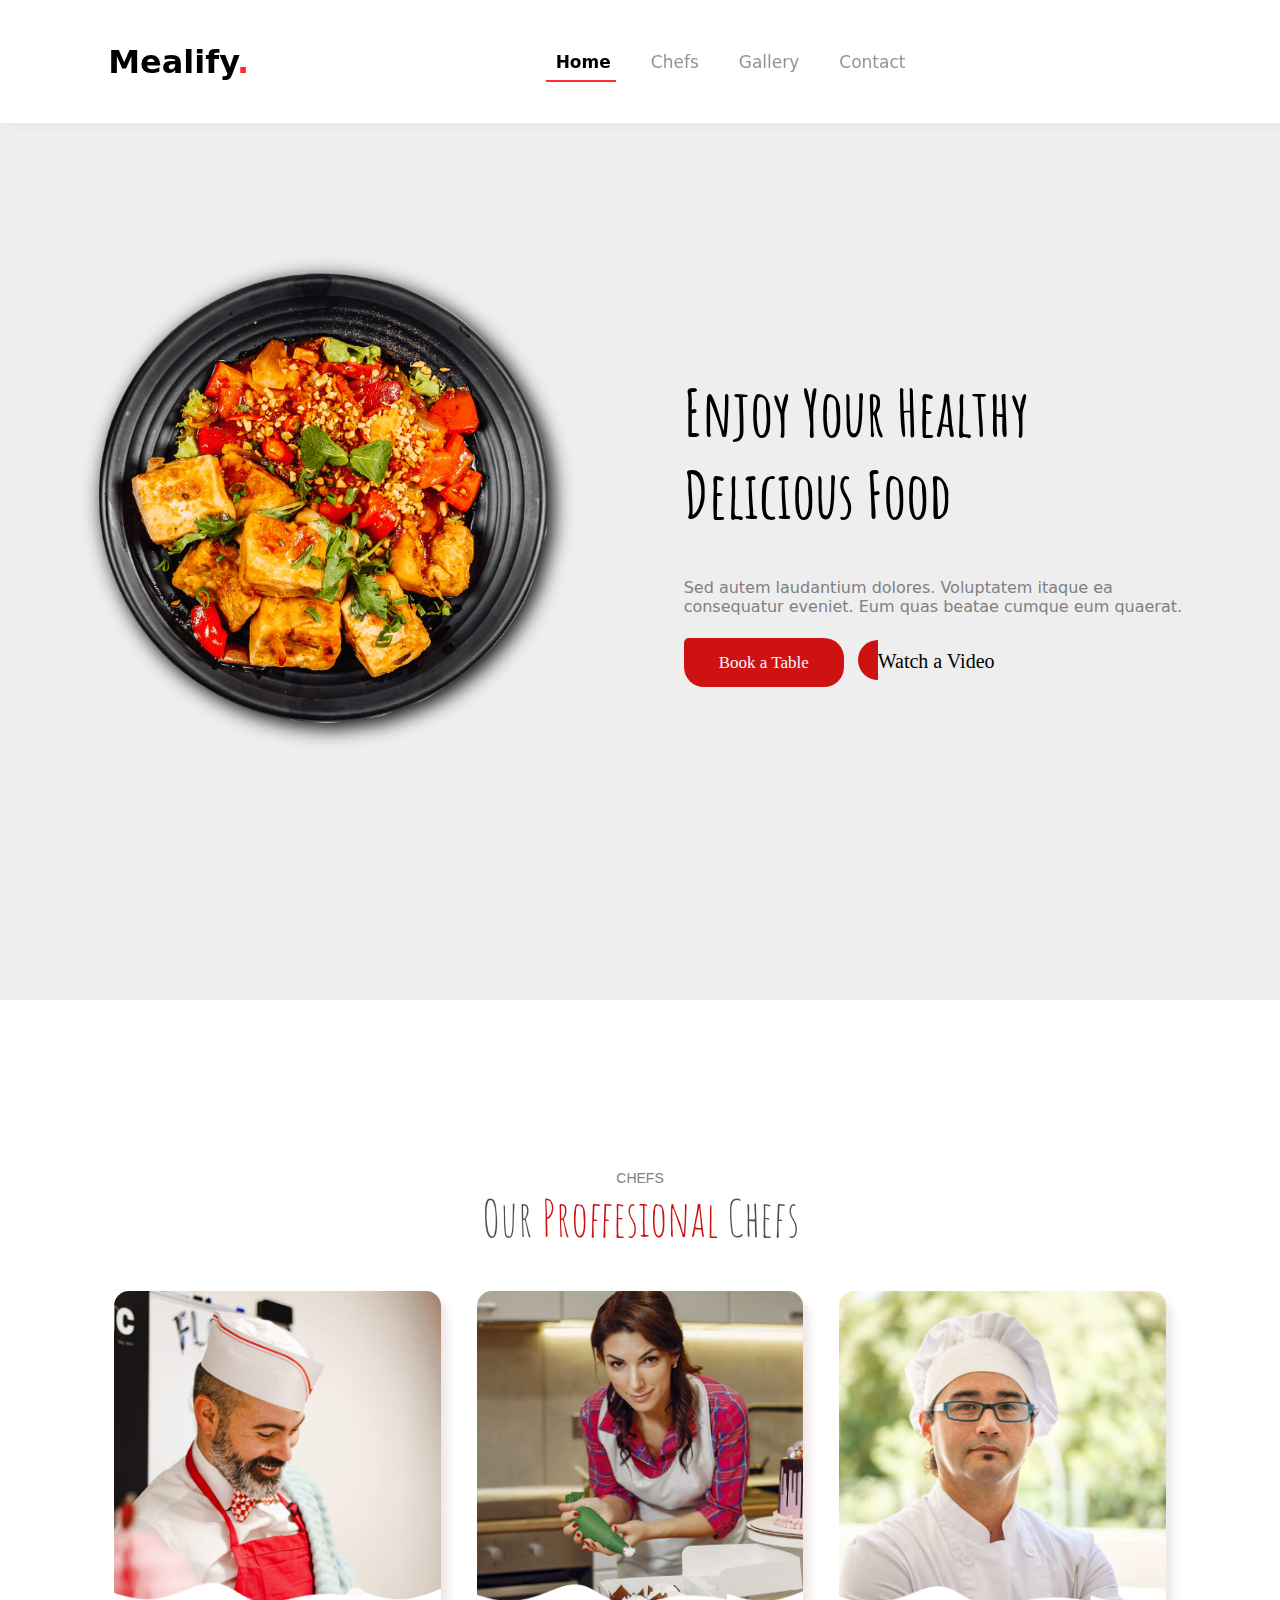
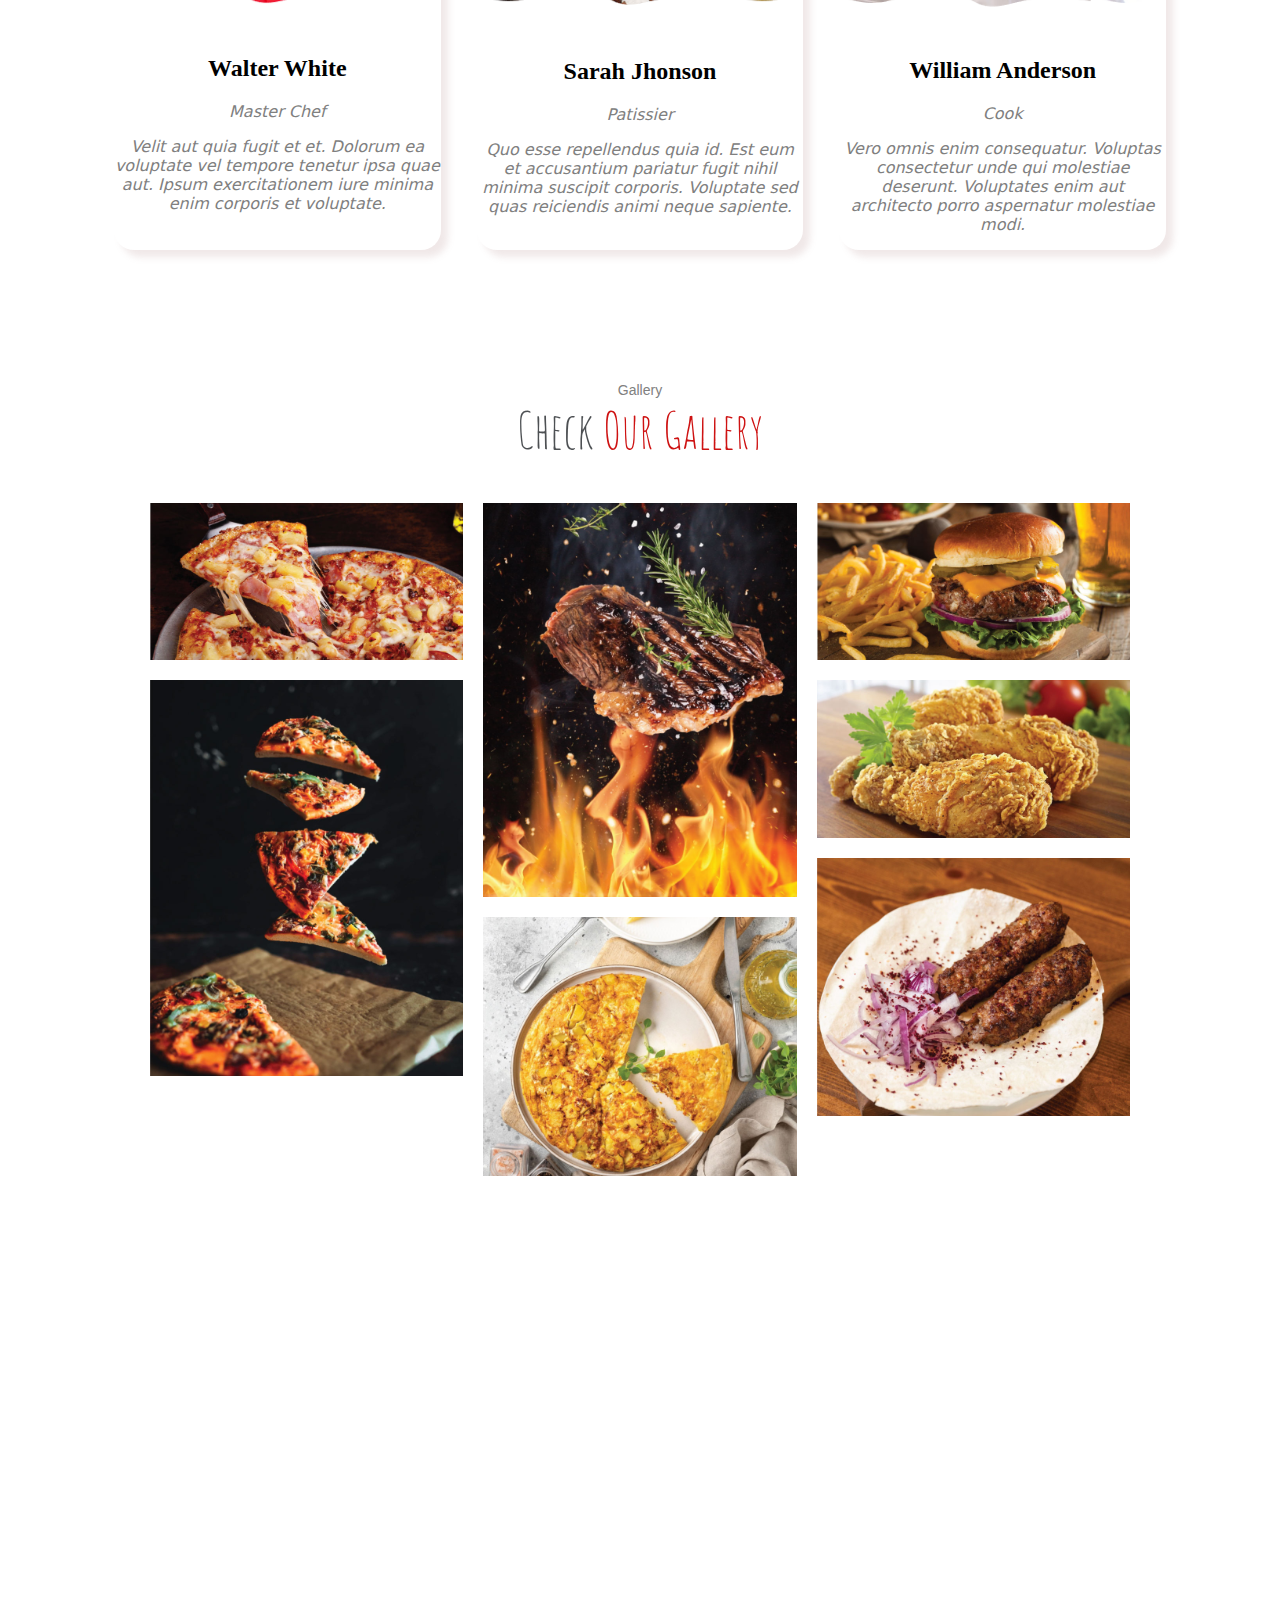
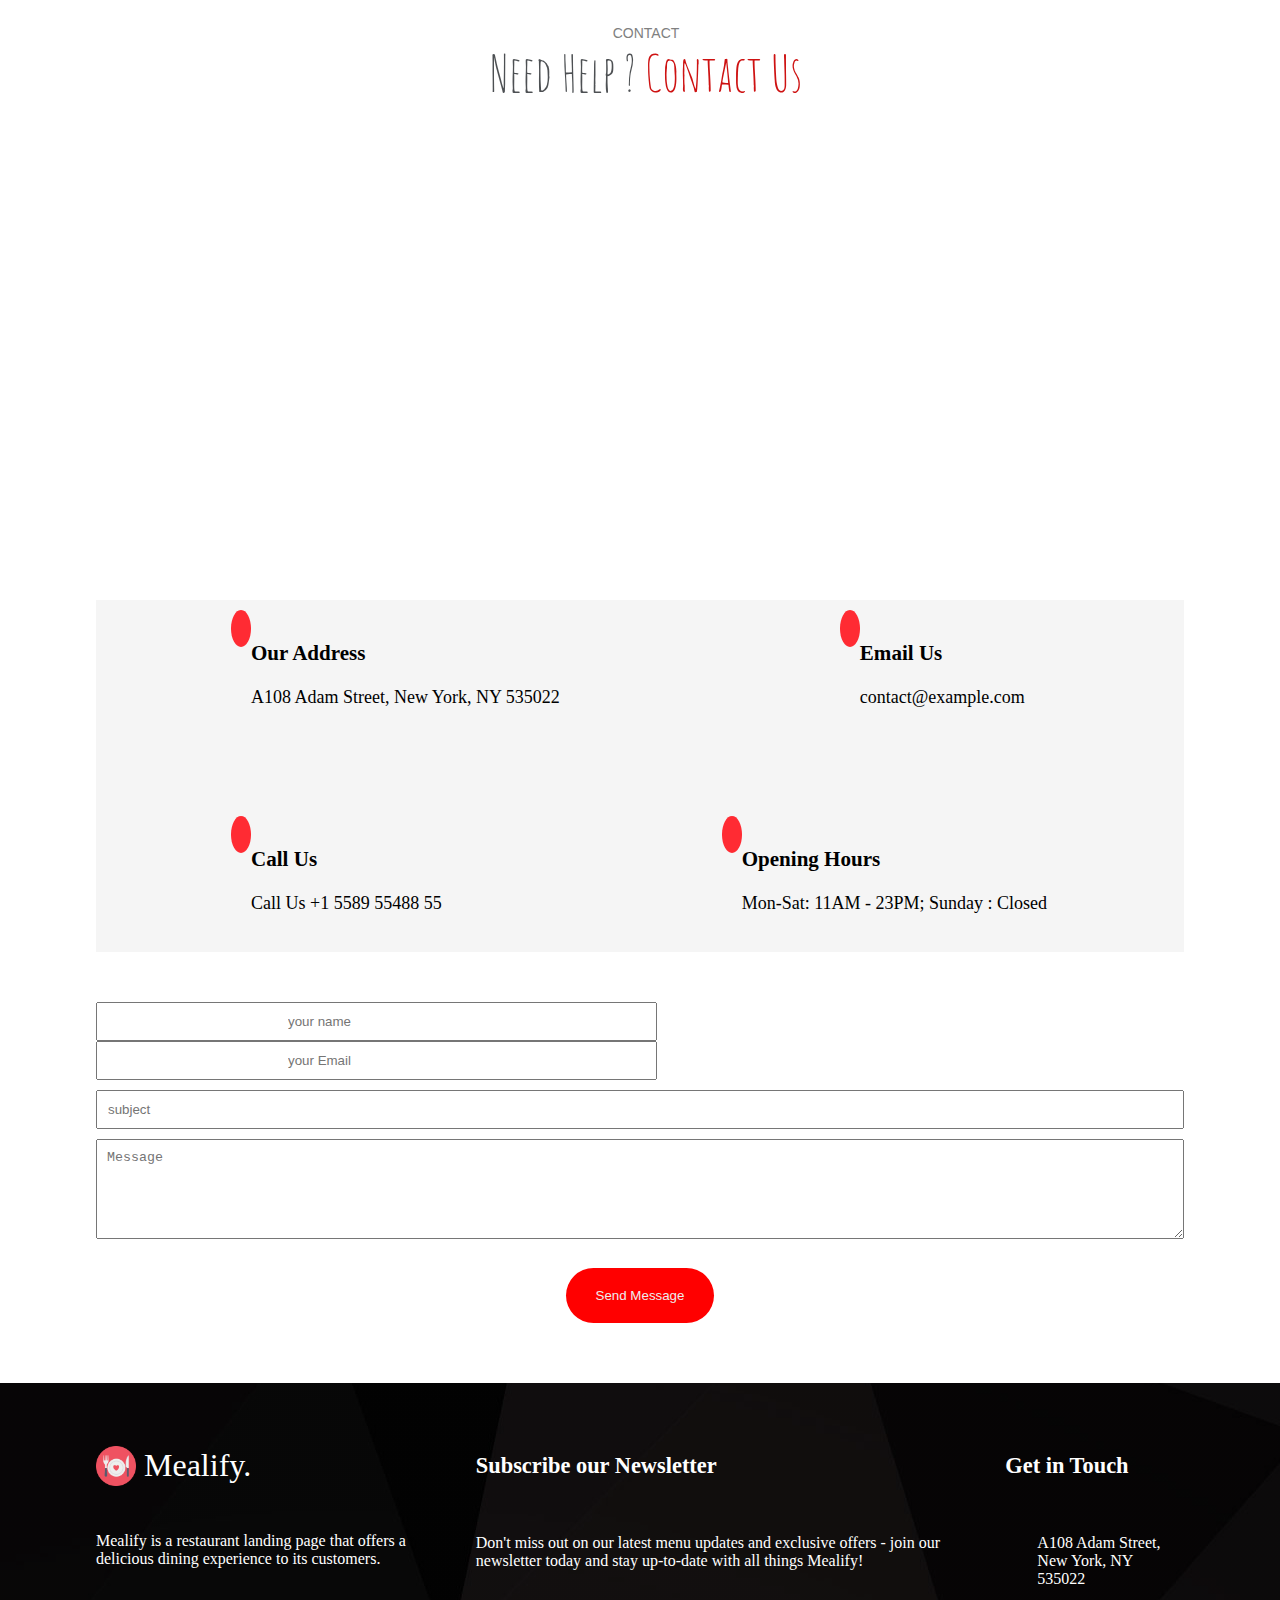
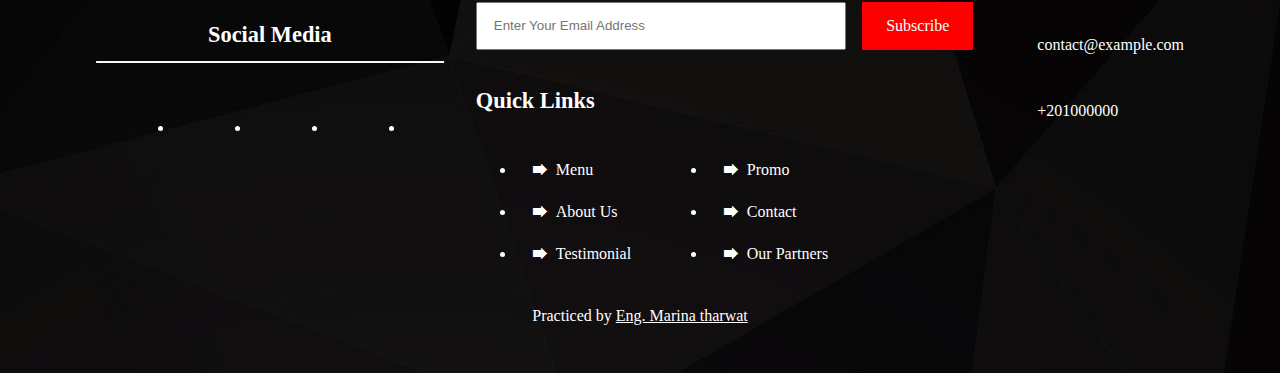
<file: index.html>
<!DOCTYPE html>
<html lang="en">
  <head>
    <meta charset="UTF-8" />
    <meta
      name="viewport"
      content="width=
    , initial-scale=1.0"
    />

    <title>Mealify</title>
    <link
      rel="stylesheet"
      href="https://cdnjs.cloudflare.com/ajax/libs/font-awesome/6.6.0/css/all.min.css"
      integrity="sha512-Kc323vGBEqzTmouAECnVceyQqyqdsSiqLQISBL29aUW4U/M7pSPA/gEUZQqv1cwx4OnYxTxve5UMg5GT6L4JJg=="
      crossorigin="anonymous"
      referrerpolicy="no-referrer"
    />
    <style>
      @import url("https://fonts.googleapis.com/css2?family=Amatic+SC:wght@400;700&display=swap");
    </style>
    <link rel="stylesheet" href="./style2.css" />
    <link rel="stylesheet" href="./media.css" />
  </head>
  <body>
    <div class="nav">
      <div class="item1">
        <h1><a class="logo" href="#">Mealify</a></h1>
      </div>
      <div class="item2 ">
        <ul class="">
          <li><a class="h" href="#home">Home</a></li>
          <li><a href="#chef">Chefs</a></li>
          <li><a href="#gallery">Gallery</a></li>
          <li><a href="#map">Contact</a></li>
        </ul>
      </div>
      <div class="icon ">
        <i class="fa-solid fa-moon"></i>
      </div>
      <!-- <div class="icon bar">
        <i class="fa-solid fa-bars"></i>
      </div> -->
    </div>
    <!-- ,,,,,,,,,,,,,, -->
    <div id="home" class="containerr">
      <div class="con">
    
        <div class="img">
          <img src="hero-img.png" alt="#" />
        </div>
        <div class="child">
          <h1>Enjoy Your Healthy <br />Delicious Food</h1>
          <p>
            Sed autem laudantium dolores. Voluptatem itaque ea <br />
            consequatur eveniet. Eum quas beatae cumque eum quaerat.
          </p>
          <br />

          <span>
            <a href="#">Book a Table</a>
          </span>

          <a href="https://www.youtube.com/" target="_blank"
            ><span><i class="fa-solid fa-play"></i></span>Watch a Video
          </a>
        </div>
      </div>
    </div>
    <!-- ,,,,,,,,,,,,,, -->
    <div class="chef" id="chef">
      <div class="content">
        <h6>CHEFS</h6>
        <h2>Our <span>Proffesional</span> Chefs</h2>
      </div>
    </div>

    <div class="imgg">
      <div class="one">
        <div class="img">
          <img src="images/chef4.jbg.PNG" alt="#" />
        </div>
        <div class="item">
          <h2>Walter White</h2>
          <p>Master Chef</p>
          <p>
            Velit aut quia fugit et et. Dolorum ea voluptate vel tempore tenetur
            ipsa quae aut. Ipsum exercitationem iure minima enim corporis et
            voluptate.
          </p>
        </div>
      </div>
      <div class="one">
        <div class="img">
          <img src="images/chef5.jbg.PNG" alt="#" />
        </div>
        <div class="item">
          <h2>Sarah Jhonson</h2>
          <p>Patissier</p>
          <p>
            Quo esse repellendus quia id. Est eum et accusantium pariatur fugit
            nihil minima suscipit corporis. Voluptate sed quas reiciendis animi
            neque sapiente.
          </p>
        </div>
      </div>
      <div class="one">
        <div class="img">
          <img src="images/chef6.jbg.PNG" alt="#" />
        </div>
        <div class="item">
          <h2>William Anderson</h2>
          <p>Cook</p>
          <p>
            Vero omnis enim consequatur. Voluptas consectetur unde qui molestiae
            deserunt. Voluptates enim aut architecto porro aspernatur molestiae
            modi.
          </p>
        </div>
      </div>
      <!-- .................... -->

      <div id="gallery" class="c3">
        <div class="container">
          <div class="content">
            <h6>Gallery</h6>
            <h2>Check <span>Our Gallery</span></h2>
          </div>
        </div>

        <div class="grid-container">
          <div class="Burger i">
            <div class="item1">
              <h4>Burger</h4>
              <p>grass fed bison hamburger with chips & beer</p>
            </div>
          </div>
          <div class="dabos i">
            <div class="item2">
              <h4>Crispy Fried Chicken</h4>
              <p>
                Golden brown chicken legs with a crunchy coating and juicy meat
              </p>
            </div>
          </div>
          <div class="Pizza i">
            <div class="item3">
              <h4>Pizza</h4>
              <p>Hawaiian pizza with ham and pineapple</p>
            </div>
          </div>
          <div class="kebab i">
            <div class="item4">
              <h4>Lyulya kebab</h4>
              <p>
                Tender and juicy skewers of ground lamb or beef,
                <br />flavored with aromatic spices and herbs
              </p>
            </div>
          </div>
          <div class="Levitation-pizza i">
            <div class="item5 mm">
              <h4>Levitation pizza</h4>
              <p>Levitation pizza on black background.</p>
            </div>
          </div>
          <div class="Beef i">
            <div class="item6">
              <h4>Beef steaks</h4>
              <p>
                Tasty beef steaks flying above cast iron <br />
                grate with fire flames.
              </p>
            </div>
          </div>
          <div class="Frittata i">
            <div class="item7">
              <h4>Frittata</h4>
              <p>Frittata or potato pie in a ceramic plate</p>
            </div>
          </div>
        </div>
      </div>

      <!-- .................... -->

      <!-- /* ............... */ -->

      <div class="chef" id="map">
        <div class="content">
          <h6>CONTACT</h6>
          <h2>Need Help ? <span>Contact Us</span></h2>
        </div>
        <div class="map">
          <iframe
            src="https://www.google.com/maps/embed?pb=!1m18!1m12!1m3!1d3456.6384447750083!2d31.260573425647397!3d29.96107672251805!2m3!1f0!2f0!3f0!3m2!1i1024!2i768!4f13.1!3m3!1m2!1s0x14584782ead906cd%3A0x6feb36b41789dfff!2sRoute%20academy!5e0!3m2!1sar!2seg!4v1728852560595!5m2!1sar!2seg"
            width="1100"
            height="400"
            style="border: 0"
            allowfullscreen=""
            loading="lazy"
            referrerpolicy="no-referrer-when-downgrade"
          ></iframe>
        </div>
      </div>

      <!-- /* ............... */ -->

      <div class="b">
        <div class="c-4">
          <div>
            <i class="fa-regular fa-map"></i>
          </div>

          <div class="our">
            <h3>Our Address</h3>
            <p>A108 Adam Street, New York, NY 535022</p>
          </div>
        </div>
        <div class="c-4">
          <div>
            <i class="fa-solid fa-share-nodes"></i>
          </div>

          <div class="our">
            <h3>Email Us</h3>
            <p>contact@example.com</p>
          </div>
        </div>

        <div class="c-4">
          <div>
            <i class="fa-solid fa-phone"></i>
          </div>

          <div class="our">
            <h3>Call Us</h3>
            <p>Call Us +1 5589 55488 55</p>
          </div>
        </div>

        <div class="c-4">
          <div>
            <i class="fa-solid fa-share-nodes"></i>
          </div>

          <div class="our">
            <h3>Opening Hours</h3>
            <p>Mon-Sat: 11AM - 23PM; Sunday : Closed</p>
          </div>
        </div>
      </div>

      <!-- /* ............... */ -->

      <div class="c5">
        <form>
          <div class="input">
            <input type="text" placeholder="your name" required />
            <input type="email" placeholder="your Email" required />
          </div>
          <div class="input2">
            <input type="text" placeholder="subject" required />
          </div>
          <textarea name="#" id="#" placeholder="Message"></textarea>

          <div class="input3">
            <button type="submit"><a href="#">Send Message</a></button>
          </div>
        </form>
      </div>
      <!-- /* ............... */ -->

      <!-- <div class="footer">




  <div class="contact">

<div class="item1">
  <div>
    <img src="images/favicon.png" alt="#">
    <h2>Mealify
    </h2>
  </div>
  <br>
  <p>Mealify is a restaurant landing page that <br>
    offers a delicious dining experience to its customers.

  </p>
  <br>
  <h3>Social Media
  </h3>
  <hr>

  <ul>
    <li><i class="fa-brands fa-facebook"></i></li>
    <li><i class="fa-brands fa-twitter"></i></li>
    <li><i class="fa-brands fa-instagram"></i></li>
    <li><i class="fa-brands fa-linkedin"></i></li>
  </ul>
</div>
<div class="item2">

<h2>Subscribe our Newsletter
</h2>

<p>Don't miss out on our latest menu updates and exclusive <br>
   offers - join our newsletter today and stay up-to-datebr <br>
    with all things Mealify!

</p>

<form action="#">
  <input type="email" placeholder="Email">
  <button>Subscribe</button>
</form>

<h3>Quick Links
</h3>
<ul>
  <li><i class="fa-solid fa-terminal"></i><a href="#">Menu</a></li>
 
  <li><i class="fa-solid fa-terminal"></i><a href="#"> About Us</a></li>
  
  
  

</ul>

<ul>


  <li><i class="fa-solid fa-terminal"></i><a href="#">Testimonial</a></li>
  <li><i class="fa-solid fa-terminal"></i><a href="#">Promo</a></li>
</ul>
<ul>

  <li><i class="fa-solid fa-terminal"></i><a href="#">Contact</a></li>
  <li><i class="fa-solid fa-terminal"></i><a href="#">Our Partners</a></li>
</ul>
</div>
<div class="item3">

<h2>Get in Touch
</h2>

<p><i class='fas fa-map-marker-alt'></i> A108 Adam Street, New York, NY 53
</p>
<p><i class="fa-solid fa-envelope"></i> contact@example.com</p>
<p><i class="fa-solid fa-phone"></i> +1 5589 55488 55</p>
</div>



  </div>
</div> -->
    </div>

    <footer>
      <div class="container">
        <div class="mealify-container">
          <div class="mealify">
            <img src="images/favicon.png" alt="" />
            <p>Mealify<span class="highlight-red">.</span></p>
          </div>
          <p>
            Mealify is a restaurant landing page that offers a delicious dining
            experience to its customers.
          </p>
          <div class="mealify-social">
            <p class="footer__title">Social Media</p>
            <div class="footer__social--media">
              <ul>
                <li>
                  <a href="" id="icon"
                    ><i class="fa-brands fa-facebook-f fa-2x"></i
                  ></a>
                </li>
                <li>
                  <a href="" id="icon"
                    ><i class="fa-brands fa-twitter fa-2x"></i
                  ></a>
                </li>
                <li>
                  <a href="" id="icon"
                    ><i class="fa-brands fa-instagram fa-2x"></i
                  ></a>
                </li>
                <li>
                  <a href="" id="icon"
                    ><i class="fa-brands fa-linkedin fa-2x"></i
                  ></a>
                </li>
              </ul>
            </div>
          </div>
        </div>

        <div class="newsletter">
          <p class="footer__title">Subscribe our Newsletter</p>
          <p class="newsletter__details">
            Don't miss out on our latest menu updates and exclusive offers -
            join our newsletter today and stay up-to-date with all things
            Mealify!
          </p>
          <div class="newsletter__email">
            <div class="newsletter__subscribe">
              <input
                type="email"
                name=""
                id=""
                placeholder="Enter Your Email Address"
              />
              <div class="subscribe--container">
                <i class="fa-regular fa-envelope"></i>
                <a href="" class="btn">Subscribe</a>
              </div>
            </div>
            <div class="newsletter__list">
              <p class="footer__title">Quick Links</p>
              <ul>
                <li>Menu</li>
                <li>Promo</li>
                <li>About Us</li>
                <li>Contact</li>
                <li>Testimonial</li>
                <li>Our Partners</li>
              </ul>
            </div>
          </div>
        </div>

        <div class="touch">
          <p class="footer__title">Get in Touch</p>
          <div class="touch--info">
            <i class="fa-solid fa-location-dot fa-lg"></i>
            <p>A108 Adam Street, New York, NY 535022</p>
          </div>
          <div class="touch--info">
            <i class="fa-solid fa-envelope fa-lg"></i>
            <p>contact@example.com</p>
          </div>
          <div class="touch--info">
            <i class="fa-solid fa-phone fa-lg"></i>
            <p>+201000000</p>
          </div>
        </div>
      </div>
      <p class="copyright">
        Practiced by
        <a href="https://github.com/Marina380">Eng. Marina tharwat</a>
      </p>
    </footer>
  </body>
</html>
</file>
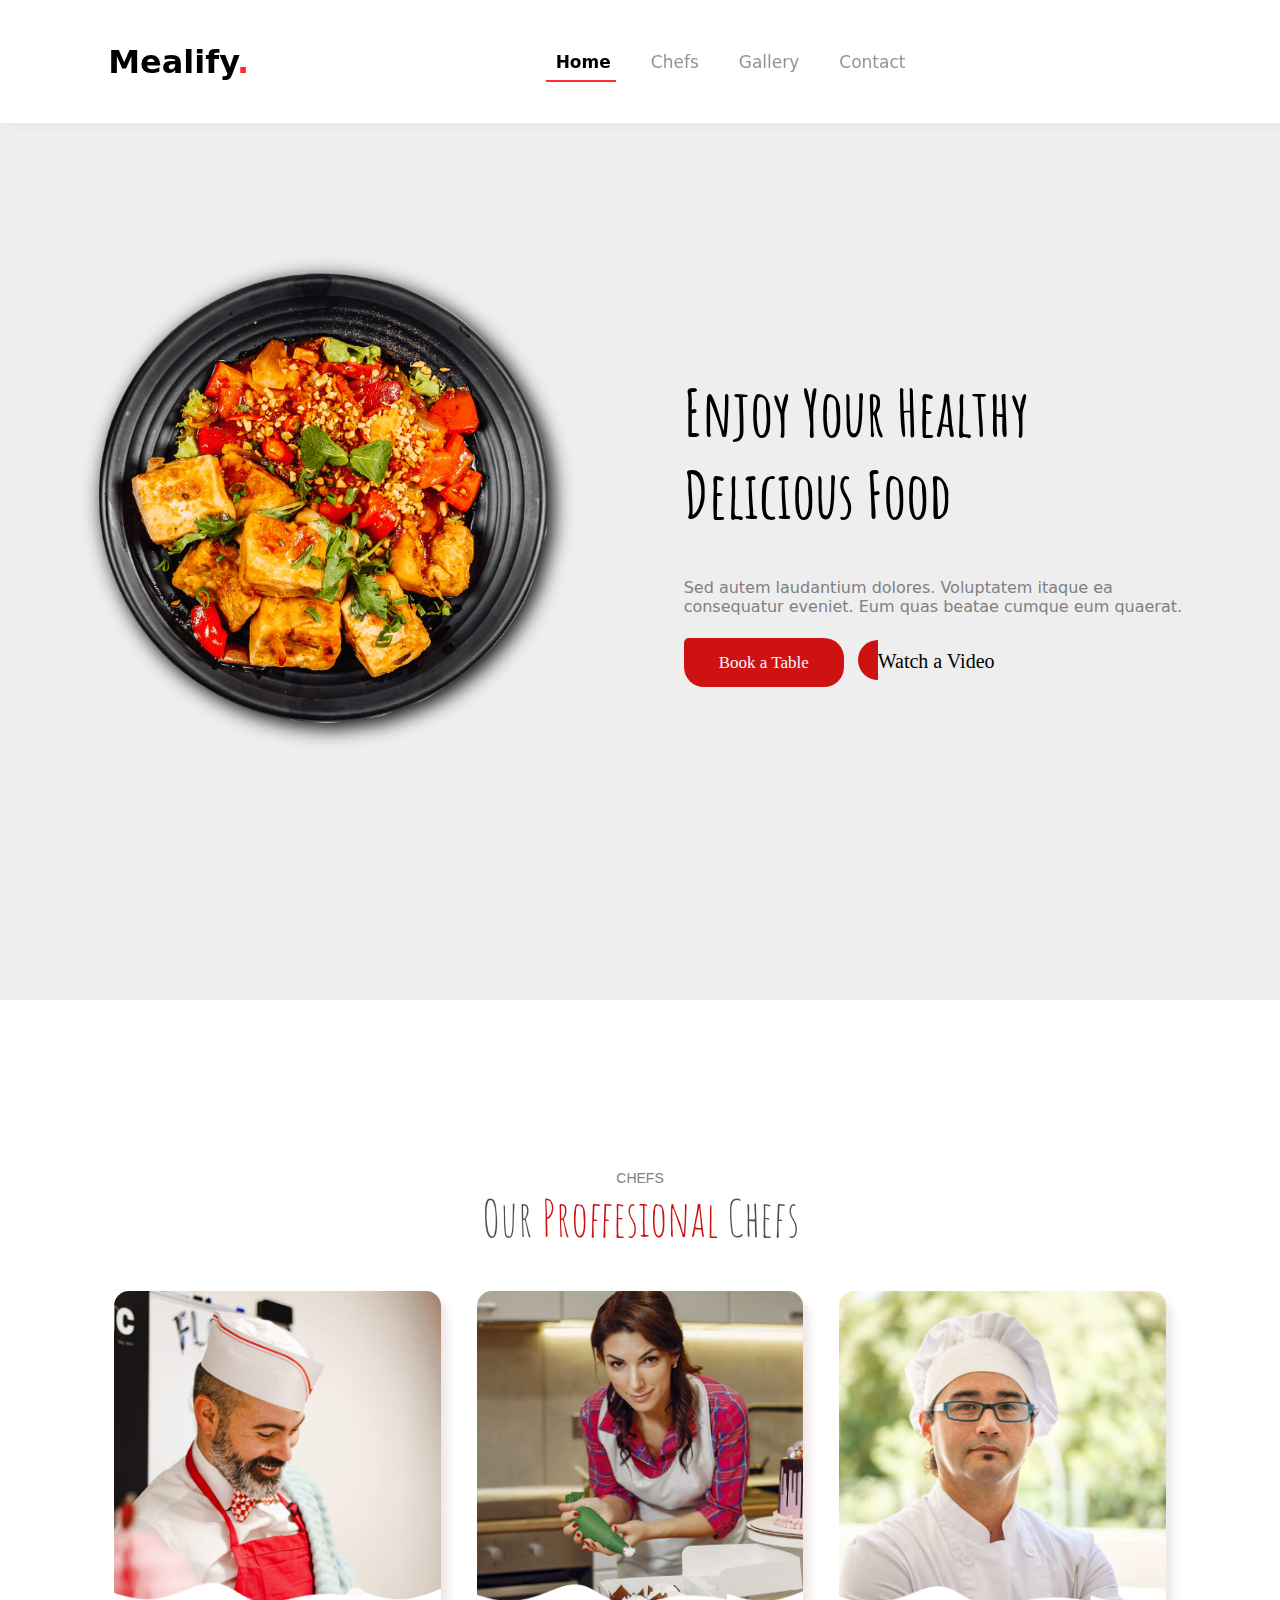
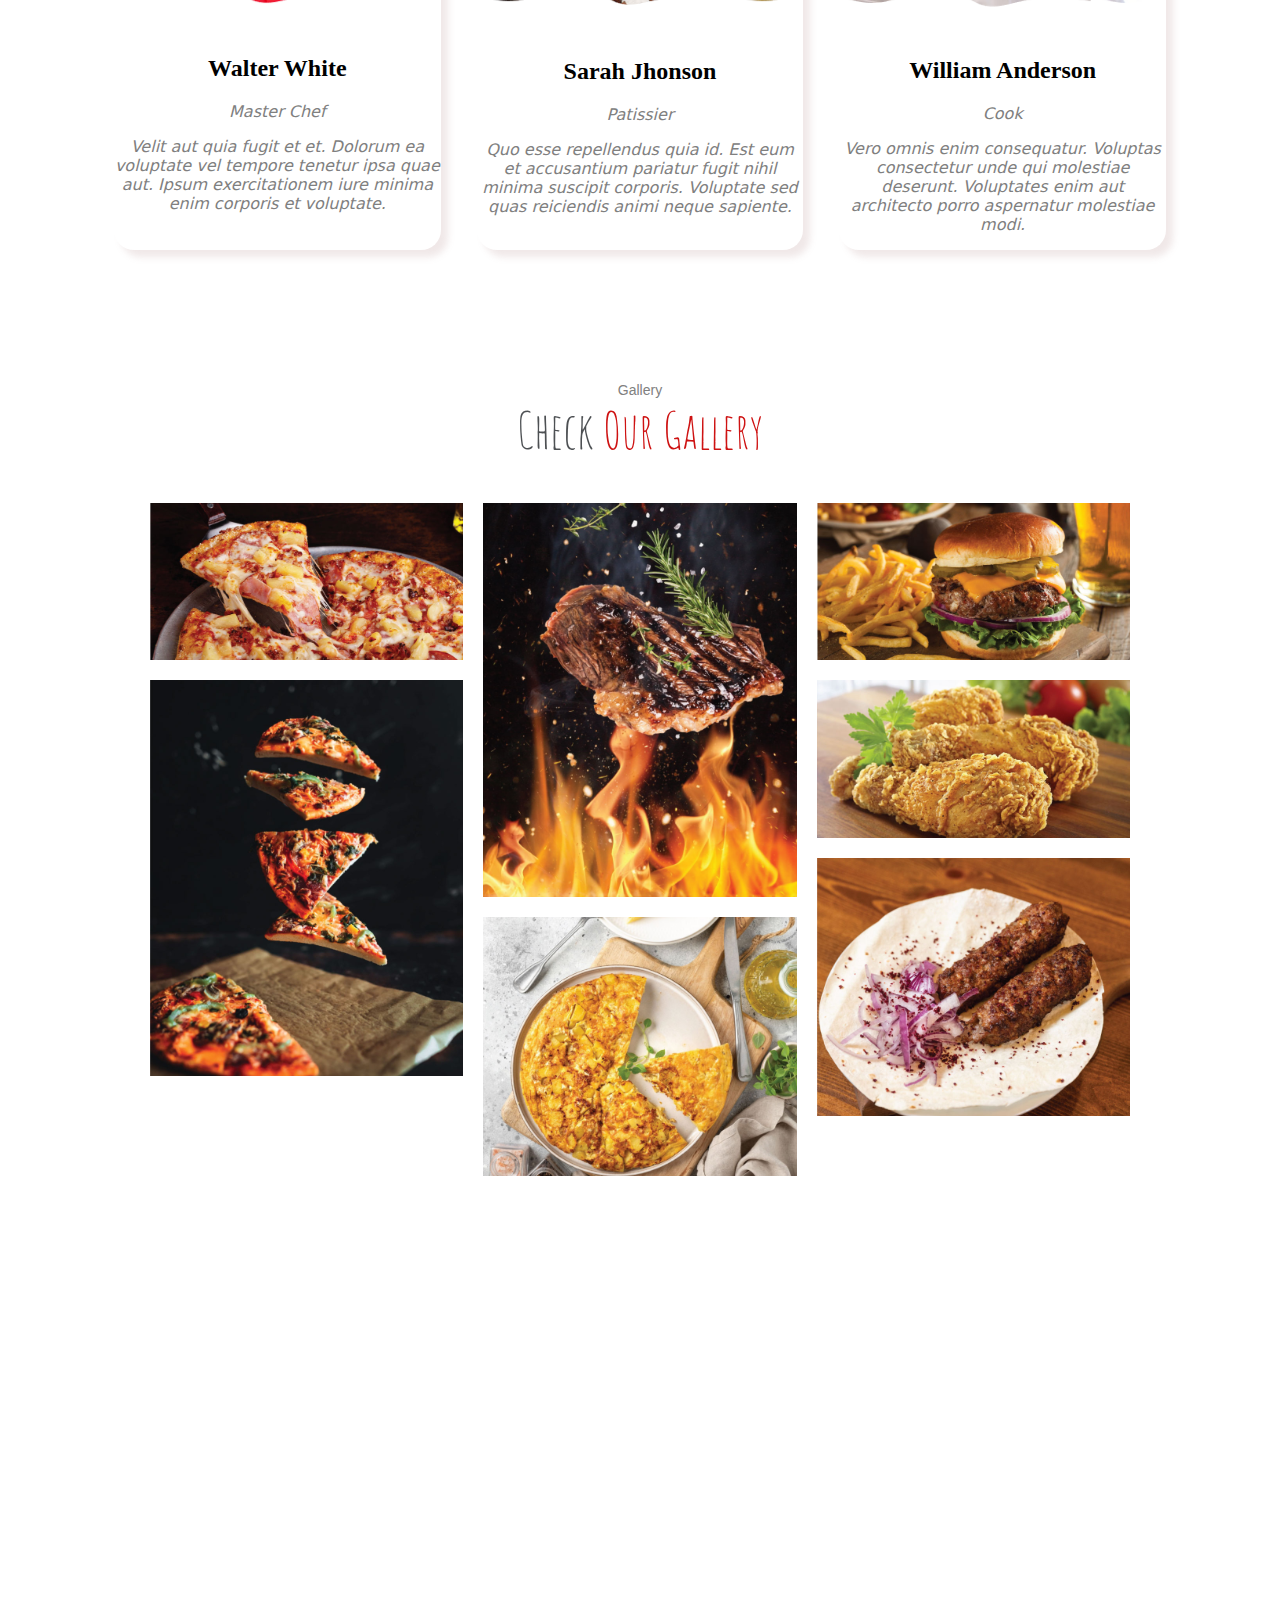
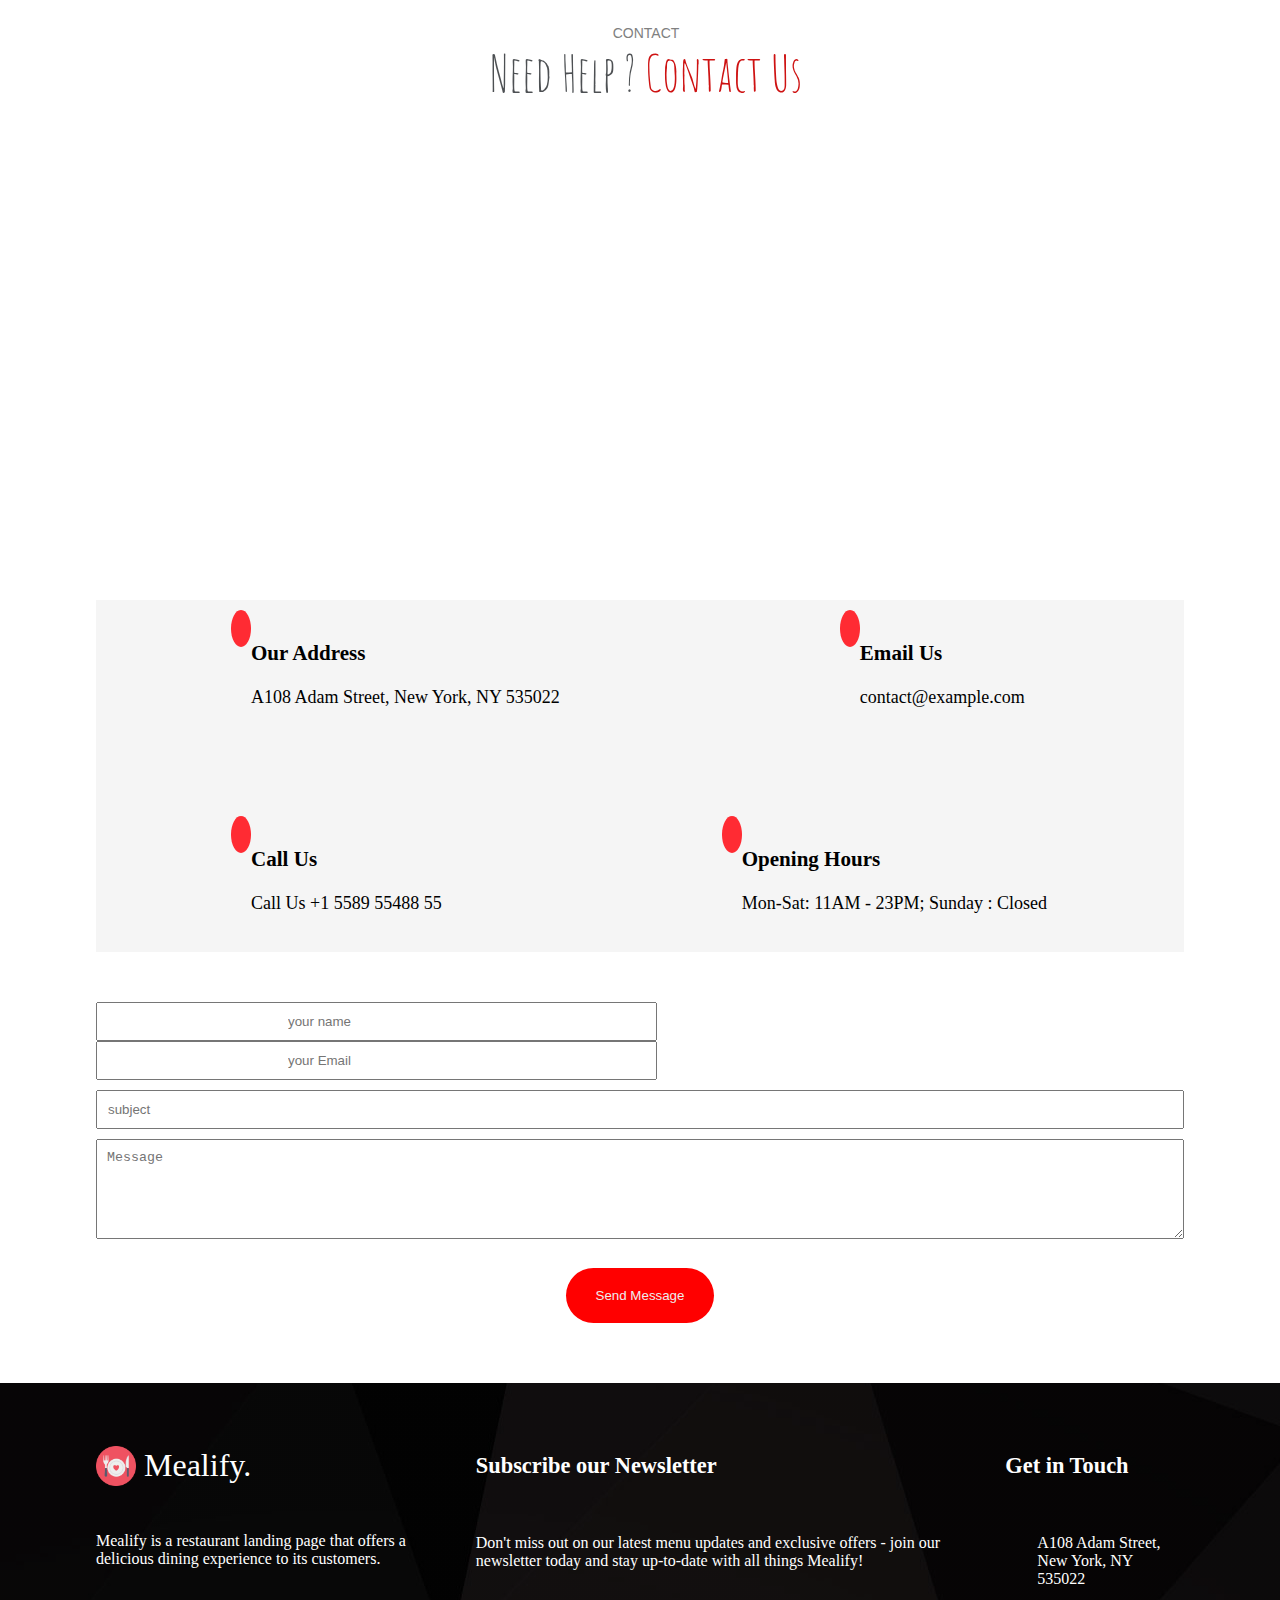
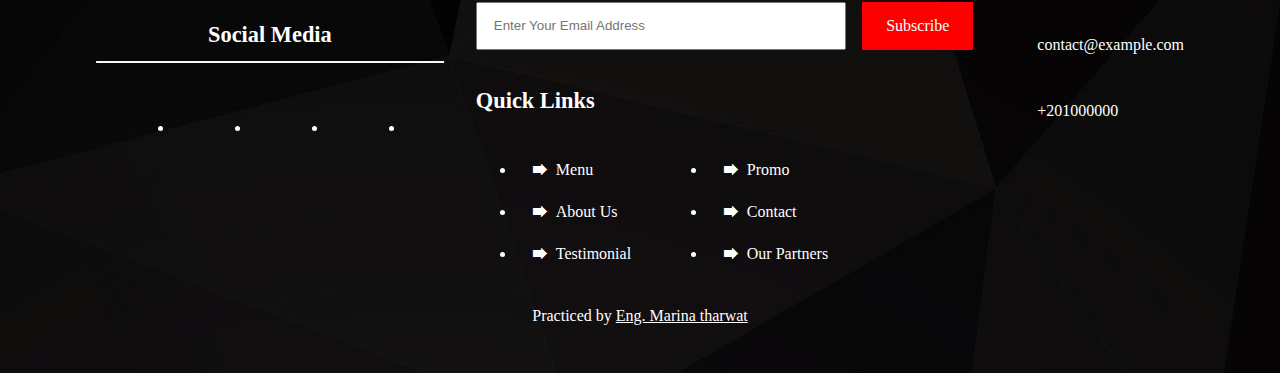
<file: index2.html>
<!DOCTYPE html>
<html lang="en">
  <head>
    <meta charset="UTF-8" />
    <meta
      name="viewport"
      content="width=
    , initial-scale=1.0"
    />

    <title>Mealify</title>
    <link
      rel="stylesheet"
      href="https://cdnjs.cloudflare.com/ajax/libs/font-awesome/6.6.0/css/all.min.css"
      integrity="sha512-Kc323vGBEqzTmouAECnVceyQqyqdsSiqLQISBL29aUW4U/M7pSPA/gEUZQqv1cwx4OnYxTxve5UMg5GT6L4JJg=="
      crossorigin="anonymous"
      referrerpolicy="no-referrer"
    />
    <style>
      @import url("https://fonts.googleapis.com/css2?family=Amatic+SC:wght@400;700&display=swap");
    </style>
    <link rel="stylesheet" href="style2.css" />
    <link rel="stylesheet" href="media.css" />
  </head>
  <body>
    <div class="nav">
      <div class="item1">
        <h1><a class="logo" href="#">Mealify</a></h1>
      </div>
      <div class="item2 ">
        <ul class="">
          <li><a class="h" href="#home">Home</a></li>
          <li><a href="#chef">Chefs</a></li>
          <li><a href="#gallery">Gallery</a></li>
          <li><a href="#map">Contact</a></li>
        </ul>
      </div>
      <div class="icon ">
        <i class="fa-solid fa-moon"></i>
      </div>
      <!-- <div class="icon bar">
        <i class="fa-solid fa-bars"></i>
      </div> -->
    </div>
    <!-- ,,,,,,,,,,,,,, -->
    <div id="home" class="containerr">
      <div class="con">
    
        <div class="img">
          <img src="hero-img.png" alt="#" />
        </div>
        <div class="child">
          <h1>Enjoy Your Healthy <br />Delicious Food</h1>
          <p>
            Sed autem laudantium dolores. Voluptatem itaque ea <br />
            consequatur eveniet. Eum quas beatae cumque eum quaerat.
          </p>
          <br />

          <span>
            <a href="#">Book a Table</a>
          </span>

          <a href="https://www.youtube.com/" target="_blank"
            ><span><i class="fa-solid fa-play"></i></span>Watch a Video
          </a>
        </div>
      </div>
    </div>
    <!-- ,,,,,,,,,,,,,, -->
    <div class="chef" id="chef">
      <div class="content">
        <h6>CHEFS</h6>
        <h2>Our <span>Proffesional</span> Chefs</h2>
      </div>
    </div>

    <div class="imgg">
      <div class="one">
        <div class="img">
          <img src="images/chef4.jbg.PNG" alt="#" />
        </div>
        <div class="item">
          <h2>Walter White</h2>
          <p>Master Chef</p>
          <p>
            Velit aut quia fugit et et. Dolorum ea voluptate vel tempore tenetur
            ipsa quae aut. Ipsum exercitationem iure minima enim corporis et
            voluptate.
          </p>
        </div>
      </div>
      <div class="one">
        <div class="img">
          <img src="images/chef5.jbg.PNG" alt="#" />
        </div>
        <div class="item">
          <h2>Sarah Jhonson</h2>
          <p>Patissier</p>
          <p>
            Quo esse repellendus quia id. Est eum et accusantium pariatur fugit
            nihil minima suscipit corporis. Voluptate sed quas reiciendis animi
            neque sapiente.
          </p>
        </div>
      </div>
      <div class="one">
        <div class="img">
          <img src="images/chef6.jbg.PNG" alt="#" />
        </div>
        <div class="item">
          <h2>William Anderson</h2>
          <p>Cook</p>
          <p>
            Vero omnis enim consequatur. Voluptas consectetur unde qui molestiae
            deserunt. Voluptates enim aut architecto porro aspernatur molestiae
            modi.
          </p>
        </div>
      </div>
      <!-- .................... -->

      <div id="gallery" class="c3">
        <div class="container">
          <div class="content">
            <h6>Gallery</h6>
            <h2>Check <span>Our Gallery</span></h2>
          </div>
        </div>

        <div class="grid-container">
          <div class="Burger i">
            <div class="item1">
              <h4>Burger</h4>
              <p>grass fed bison hamburger with chips & beer</p>
            </div>
          </div>
          <div class="dabos i">
            <div class="item2">
              <h4>Crispy Fried Chicken</h4>
              <p>
                Golden brown chicken legs with a crunchy coating and juicy meat
              </p>
            </div>
          </div>
          <div class="Pizza i">
            <div class="item3">
              <h4>Pizza</h4>
              <p>Hawaiian pizza with ham and pineapple</p>
            </div>
          </div>
          <div class="kebab i">
            <div class="item4">
              <h4>Lyulya kebab</h4>
              <p>
                Tender and juicy skewers of ground lamb or beef,
                <br />flavored with aromatic spices and herbs
              </p>
            </div>
          </div>
          <div class="Levitation-pizza i">
            <div class="item5 mm">
              <h4>Levitation pizza</h4>
              <p>Levitation pizza on black background.</p>
            </div>
          </div>
          <div class="Beef i">
            <div class="item6">
              <h4>Beef steaks</h4>
              <p>
                Tasty beef steaks flying above cast iron <br />
                grate with fire flames.
              </p>
            </div>
          </div>
          <div class="Frittata i">
            <div class="item7">
              <h4>Frittata</h4>
              <p>Frittata or potato pie in a ceramic plate</p>
            </div>
          </div>
        </div>
      </div>

      <!-- .................... -->

      <!-- /* ............... */ -->

      <div class="chef" id="map">
        <div class="content">
          <h6>CONTACT</h6>
          <h2>Need Help ? <span>Contact Us</span></h2>
        </div>
        <div class="map">
          <iframe
            src="https://www.google.com/maps/embed?pb=!1m18!1m12!1m3!1d3456.6384447750083!2d31.260573425647397!3d29.96107672251805!2m3!1f0!2f0!3f0!3m2!1i1024!2i768!4f13.1!3m3!1m2!1s0x14584782ead906cd%3A0x6feb36b41789dfff!2sRoute%20academy!5e0!3m2!1sar!2seg!4v1728852560595!5m2!1sar!2seg"
            width="1100"
            height="400"
            style="border: 0"
            allowfullscreen=""
            loading="lazy"
            referrerpolicy="no-referrer-when-downgrade"
          ></iframe>
        </div>
      </div>

      <!-- /* ............... */ -->

      <div class="b">
        <div class="c-4">
          <div>
            <i class="fa-regular fa-map"></i>
          </div>

          <div class="our">
            <h3>Our Address</h3>
            <p>A108 Adam Street, New York, NY 535022</p>
          </div>
        </div>
        <div class="c-4">
          <div>
            <i class="fa-solid fa-share-nodes"></i>
          </div>

          <div class="our">
            <h3>Email Us</h3>
            <p>contact@example.com</p>
          </div>
        </div>

        <div class="c-4">
          <div>
            <i class="fa-solid fa-phone"></i>
          </div>

          <div class="our">
            <h3>Call Us</h3>
            <p>Call Us +1 5589 55488 55</p>
          </div>
        </div>

        <div class="c-4">
          <div>
            <i class="fa-solid fa-share-nodes"></i>
          </div>

          <div class="our">
            <h3>Opening Hours</h3>
            <p>Mon-Sat: 11AM - 23PM; Sunday : Closed</p>
          </div>
        </div>
      </div>

      <!-- /* ............... */ -->

      <div class="c5">
        <form>
          <div class="input">
            <input type="text" placeholder="your name" required />
            <input type="email" placeholder="your Email" required />
          </div>
          <div class="input2">
            <input type="text" placeholder="subject" required />
          </div>
          <textarea name="#" id="#" placeholder="Message"></textarea>

          <div class="input3">
            <button type="submit"><a href="#">Send Message</a></button>
          </div>
        </form>
      </div>
      <!-- /* ............... */ -->

      <!-- <div class="footer">




  <div class="contact">

<div class="item1">
  <div>
    <img src="images/favicon.png" alt="#">
    <h2>Mealify
    </h2>
  </div>
  <br>
  <p>Mealify is a restaurant landing page that <br>
    offers a delicious dining experience to its customers.

  </p>
  <br>
  <h3>Social Media
  </h3>
  <hr>

  <ul>
    <li><i class="fa-brands fa-facebook"></i></li>
    <li><i class="fa-brands fa-twitter"></i></li>
    <li><i class="fa-brands fa-instagram"></i></li>
    <li><i class="fa-brands fa-linkedin"></i></li>
  </ul>
</div>
<div class="item2">

<h2>Subscribe our Newsletter
</h2>

<p>Don't miss out on our latest menu updates and exclusive <br>
   offers - join our newsletter today and stay up-to-datebr <br>
    with all things Mealify!

</p>

<form action="#">
  <input type="email" placeholder="Email">
  <button>Subscribe</button>
</form>

<h3>Quick Links
</h3>
<ul>
  <li><i class="fa-solid fa-terminal"></i><a href="#">Menu</a></li>
 
  <li><i class="fa-solid fa-terminal"></i><a href="#"> About Us</a></li>
  
  
  

</ul>

<ul>


  <li><i class="fa-solid fa-terminal"></i><a href="#">Testimonial</a></li>
  <li><i class="fa-solid fa-terminal"></i><a href="#">Promo</a></li>
</ul>
<ul>

  <li><i class="fa-solid fa-terminal"></i><a href="#">Contact</a></li>
  <li><i class="fa-solid fa-terminal"></i><a href="#">Our Partners</a></li>
</ul>
</div>
<div class="item3">

<h2>Get in Touch
</h2>

<p><i class='fas fa-map-marker-alt'></i> A108 Adam Street, New York, NY 53
</p>
<p><i class="fa-solid fa-envelope"></i> contact@example.com</p>
<p><i class="fa-solid fa-phone"></i> +1 5589 55488 55</p>
</div>



  </div>
</div> -->
    </div>

    <footer>
      <div class="container">
        <div class="mealify-container">
          <div class="mealify">
            <img src="images/favicon.png" alt="" />
            <p>Mealify<span class="highlight-red">.</span></p>
          </div>
          <p>
            Mealify is a restaurant landing page that offers a delicious dining
            experience to its customers.
          </p>
          <div class="mealify-social">
            <p class="footer__title">Social Media</p>
            <div class="footer__social--media">
              <ul>
                <li>
                  <a href="" id="icon"
                    ><i class="fa-brands fa-facebook-f fa-2x"></i
                  ></a>
                </li>
                <li>
                  <a href="" id="icon"
                    ><i class="fa-brands fa-twitter fa-2x"></i
                  ></a>
                </li>
                <li>
                  <a href="" id="icon"
                    ><i class="fa-brands fa-instagram fa-2x"></i
                  ></a>
                </li>
                <li>
                  <a href="" id="icon"
                    ><i class="fa-brands fa-linkedin fa-2x"></i
                  ></a>
                </li>
              </ul>
            </div>
          </div>
        </div>

        <div class="newsletter">
          <p class="footer__title">Subscribe our Newsletter</p>
          <p class="newsletter__details">
            Don't miss out on our latest menu updates and exclusive offers -
            join our newsletter today and stay up-to-date with all things
            Mealify!
          </p>
          <div class="newsletter__email">
            <div class="newsletter__subscribe">
              <input
                type="email"
                name=""
                id=""
                placeholder="Enter Your Email Address"
              />
              <div class="subscribe--container">
                <i class="fa-regular fa-envelope"></i>
                <a href="" class="btn">Subscribe</a>
              </div>
            </div>
            <div class="newsletter__list">
              <p class="footer__title">Quick Links</p>
              <ul>
                <li>Menu</li>
                <li>Promo</li>
                <li>About Us</li>
                <li>Contact</li>
                <li>Testimonial</li>
                <li>Our Partners</li>
              </ul>
            </div>
          </div>
        </div>

        <div class="touch">
          <p class="footer__title">Get in Touch</p>
          <div class="touch--info">
            <i class="fa-solid fa-location-dot fa-lg"></i>
            <p>A108 Adam Street, New York, NY 535022</p>
          </div>
          <div class="touch--info">
            <i class="fa-solid fa-envelope fa-lg"></i>
            <p>contact@example.com</p>
          </div>
          <div class="touch--info">
            <i class="fa-solid fa-phone fa-lg"></i>
            <p>+201000000</p>
          </div>
        </div>
      </div>
      <p class="copyright">
        Practiced by
        <a href="https://github.com/Marina380">Eng. Marina tharwat</a>
      </p>
    </footer>
  </body>
</html>
</file>
<file: style2.css>
*,
*::after,
*::before {
  box-sizing: border-box;
}
html {
  scroll-behavior: smooth;
}
body {
  margin: 0;
  overflow-x: hidden;
}

/* nav */
.nav {
  background-color: white;
  box-shadow: 10px 5px 5px rgba(238, 229, 229, 0.897);

  display: flex;
  justify-content: space-around;
  position: fixed;
  align-items: center;
  top: 0;
  left: 0;
  right: 0;
  z-index: 2;
}

.nav .item1 .logo::after {
  content: ".";
  color: #ff2b33;
}
.nav .item1 {
  font-family: "Open Sans", system-ui, -apple-system, "Segoe UI", Roboto,
    "Helvetica Neue", Arial, "Noto Sans", "Liberation Sans", sans-serif,
    "Apple Color Emoji", "Segoe UI Emoji", "Segoe UI Symbol", "Noto Color Emoji";
  font-size: 16px;
}

.nav .item2 ul {
  display: flex;
  position: relative;
}
.nav .item2 ul li {
  list-style: none;
  padding: 10px 20px;
  margin: 0;
}
.nav .item2 ul li a {
  color: rgba(128, 128, 128, 0.849);
  font-size: 17px;
  font-weight: 500;
  font-family: system-ui;
  text-decoration: none;
  transition: all 2s;
}
.nav .item2 ul li a[class] {
  color: black;
  font-weight: 600;
}
.nav .icon {
  align-self: center;
  font-size: 25px;
}

.nav .item2 ul li a.h::before {
  content: "";
  width: 70px;
  position: absolute;
  top: 40px;
  left: 50px;
  border: #ff2b33 solid 8px;
  border-width: 1px;
}

.item2 ul li a:hover {
  color: black;
}
.item2 ul li:hover ::before {
  content: "";
  position: absolute;
  bottom: -3px;
  left: 10px;
  width: 0px;
  height: 2px;
  background-color: blue;
  transition: width green;
}

.nav .item1 h1 a {
  text-decoration: none;
  color: black;
}
/* jjjjjjjjjjjjjjjj */
.containerr {
  padding: 50px 30px;
  background-color: #eeeeee;
}
.containerr .con {
  display: flex;
  flex-wrap: wrap;
  justify-content: space-around;

  align-items: center;

  height: 100vh;
}
.containerr .img {
  width: 450px;
}
.containerr .img img {
  width: 100%;
  animation-name: photo;
  animation-duration: 3s;
  animation-iteration-count: infinite;
  animation-play-state: paused;
  filter: drop-shadow(5px 5px 10px black);
}
.containerr .img img:hover {
  animation-play-state: running;
}

.containerr .con .child h1 {
  font-family: "Amatic SC", sans-serif;
  font-size: 65px;
  font-weight: bolder;
}

.containerr .con .child p {
  color: gray;
  font-family: "Open Sans", system-ui, -apple-system, "Segoe UI", Roboto,
    "Helvetica Neue", Arial, "Noto Sans", "Liberation Sans", sans-serif,
    "Apple Color Emoji", "Segoe UI Emoji", "Segoe UI Symbol", "Noto Color Emoji";
}

.container .con .child span {
  border: none;
  text-decoration: none;
  list-style: none;
}
.containerr .con .child span a {
  text-decoration: none;
  color: aliceblue;
  background-color: #ce1212;
  padding: 15px 35px;
  margin-right: 30px;
  border-radius: 5px 20px 20px 20px;
  font-size: 17px;
  transition: background-color 1s;
  border: none;
}

.containerr .con .child span a:hover {
  background-color: #e61414;
}
.containerr .con .child > a {
  text-decoration: none;
  font-size: 20px;
  color: black;
  transition: color 1s;
  position: relative;
}
.containerr .con .child a:hover {
  color: rgb(76, 80, 80);
}
.containerr .con .child a span::before {
  content: "";
  position: absolute;
  left: 0;
  top: 10px;
  transform: translate(-50%, -50%);
  background-image: linear-gradient(
    90deg,
    #ce1212 0% 50%,
    transparent 50% 100%
  );
  width: 40px;
  height: 40px;
  border-radius: 50%;

  /* display:inline-block;
  width: 30px;
  height: 40px;
  border-radius: 50%;
  background-image: linear-gradient(90deg, rgb(185, 15, 15) 0% 50% , transparent 50% 100%); */
}

.container .con .child > a:hover {
  color: #e61414;
}

/* <!-- ,,,,,,,,,,,,,, --> */

.chef {
  margin-top: 170px;
}
.chef .content {
  text-align: center;
}
.chef .content h2 {
  font-family: "Amatic SC", sans-serif;
  font-weight: 500;
  font-size: 50px;
  margin-top: 0;
  color: rgba(25, 29, 32, 0.774);
}
.chef .content h2 span {
  color: rgb(206, 18, 18);
}
.chef .content h6 {
  font-family: Inter, sans-serif;
  color: gray;
  font-size: 14px;
  font-weight: 200;
  margin-bottom: 0;
}

.imgg img {
  border-radius: 15px 15px 0 0;
}
.imgg .img .item {
  text-align: center;
  background-color: antiquewhite;
}
.imgg {
  margin: auto;
  width: 85%;

  display: flex;
  flex-wrap: wrap;
  justify-content: space-around;
}
.imgg .item {
  text-align: center;
}
.imgg .one {
  width: 30%;
  box-shadow: 7px 7px 7px rgba(238, 229, 229, 0.897);
  transition: all 1s;
  border-radius: 20px 20px;
}
.imgg .one img {
  width: 100%;
}
.imgg .one p {
  font-family: "Open Sans", system-ui, -apple-system, "Segoe UI", Roboto,
    "Helvetica Neue", Arial, "Noto Sans", "Liberation Sans", sans-serif,
    "Apple Color Emoji", "Segoe UI Emoji", "Segoe UI Symbol", "Noto Color Emoji";
  font-weight: 200;
  color: gray;
  font-style: italic;
}
.imgg .one:hover {
  transform: scale(1.1);
}
/* ............... */
.c3 {
  width: 90%;
  margin: auto;
  margin-top: 100px;
  margin-bottom: 400px;
}

.container .content h2 {
  font-family: "Amatic SC", sans-serif;
  font-weight: 500;
  font-size: 50px;
  margin-top: 0;
  color: rgba(25, 29, 32, 0.774);
}
.container .content h2 span {
  color: rgb(206, 18, 18);
}
.container .content {
  text-align: center;
}
.container .content h6 {
  font-family: Inter, sans-serif;
  color: gray;
  font-size: 14px;
  font-weight: 200;
  margin-bottom: 0;
}

.c3 .grid-container .i:hover {
  transform: scaleX(1.1);
}
.c3 .grid-container {
  position: relative;
  overflow: hidden;
}
.c3 .grid-container .Burger {
  position: relative;
}

.c3 .grid-container .dabos {
  position: relative;
  overflow-y: hidden;
}
.c3 .grid-container .Pizza {
  position: relative;
}
.c3 .grid-container .kebab {
  position: relative;
}
.c3 .grid-container .Beef {
  position: relative;
}
.c3 .grid-container .Frittata {
  position: relative;
}
.c3 .grid-container .Levitation-pizza {
  position: relative;
}
.c3 .grid-container .Burger .item1 {
  color: #f5f5f5;
  background-color: rgba(0, 0, 0, 0.5);
  overflow: hidden;
  text-align: center;
  font-size: 20px;
  position: absolute;
  top: 100%;
  left: 0;
  right: 0;
  bottom: 0;
  transition: all 0.7s;
}
.c3 .grid-container .item2 {
  color: #f5f5f5;
  background-color: rgba(0, 0, 0, 0.5);
  overflow: hidden;
  text-align: center;
  font-size: 20px;
  position: absolute;
  top: 100%;
  left: 0;
  right: 0;
  bottom: 0;
  overflow-y: hidden;
  overflow-x: hidden;
  transition: all 0.7s;
}
.c3 .grid-container .item3 {
  color: #f5f5f5;
  background-color: rgba(0, 0, 0, 0.5);

  text-align: center;
  font-size: 20px;
  position: absolute;
  top: 100%;
  left: 0;
  right: 0;
  bottom: 0;
  transition: all 0.7s;
  overflow: hidden;
}
.c3 .grid-container .item4 {
  color: #f5f5f5;
  background-color: rgba(0, 0, 0, 0.5);
  overflow: hidden;
  text-align: center;
  font-size: 20px;
  position: absolute;
  top: 100%;
  left: 0;
  right: 0;
  bottom: 0;
  transition: all 0.7s;
}
.c3 .grid-container .item5 {
  color: #f5f5f5;
  background-color: rgba(0, 0, 0, 0.5);
  overflow: hidden;
  text-align: center;
  font-size: 20px;
  position: absolute;
  top: 100%;
  left: 0;
  right: 0;
  bottom: 0;
  transition: all 0.7s;
}
.c3 .grid-container .item6 {
  color: #f5f5f5;
  background-color: rgba(0, 0, 0, 0.5);
  overflow: hidden;
  text-align: center;
  font-size: 20px;
  position: absolute;
  top: 100%;
  left: 0;
  right: 0;
  bottom: 0;
  transition: all 1.5s;
}
.c3 .grid-container .item7 {
  color: #f5f5f5;
  background-color: rgba(0, 0, 0, 0.5);
  overflow: hidden;
  text-align: center;
  font-size: 20px;
  position: absolute;
  top: 100%;
  left: 0;
  right: 0;
  bottom: 0;
  transition: all 1s;
}

.c3 .grid-container .i {
  transition: all 2s;
}

.c3 .grid-container .Burger:hover .item1 {
  top: 0;
}
.c3 .grid-container .dabos:hover .item2 {
  top: 0;
}
.c3 .grid-container .Pizza:hover .item3 {
  top: 0;
}
.c3 .grid-container .kebab:hover .item4 {
  top: 0;
}
.c3 .grid-container .Levitation-pizza:hover .item5 {
  top: 0;
}
.c3 .grid-container .Beef:hover .item6 {
  top: 0;
}
.c3 .grid-container .Frittata:hover .item7 {
  top: 0;
}

.i p {
  font-size: 15px;
  font-weight: 300;
}
.i h4 {
  padding-top: 50px;
  font-size: 20px;
}

/* ............... */

.grid-container {
  width: 100%;
  height: 100%;
  display: grid;
  grid-template-columns: 1fr 1fr 1fr;
  grid-template-rows: 1.1fr 0.9fr 1fr 1fr 1fr 1fr 1fr 1fr 1fr 1fr 1fr 1fr 1fr 1fr 1fr 1fr;
  gap: 20px 20px;
  grid-template-areas:
    "Pizza Beef Burger"
    "Pizza Beef Burger"
    "Pizza Beef Burger"
    "Pizza Beef Burger"
    "Pizza Beef Burger"
    "Pizza Beef Burger"
    "Levitation-pizza Beef dabos"
    "Levitation-pizza Beef dabos"
    "Levitation-pizza Beef dabos"
    "Levitation-pizza Beef dabos"
    "Levitation-pizza Beef dabos"
    "Levitation-pizza Beef dabos"
    "Levitation-pizza Beef kebab"
    "Levitation-pizza Beef kebab"
    "Levitation-pizza Frittata kebab"
    "Levitation-pizza Frittata kebab"
    "Levitation-pizza Frittata kebab"
    "Levitation-pizza Frittata kebab"
    "Levitation-pizza Frittata kebab"
    "Levitation-pizza Frittata kebab"
    "Levitation-pizza Frittata kebab"
    "Levitation-pizza Frittata kebab"
    ". Frittata kebab"
    ". Frittata kebab"
    ". Frittata ."
    ". Frittata ."
    ". Frittata .";
}
.grid-container div {
  background-size: cover;
  background-position: center;
}
.Burger {
  background-image: url(images/meals/meal-3.jpg);
  grid-area: Burger;
}

.dabos {
  background-image: url(images/meals/meal-5.jpg);
  grid-area: dabos;
}

.Pizza {
  background-image: url(images/meals/meal-1.jpg);
  grid-area: Pizza;
}

.kebab {
  background-image: url(images/meals/meal-6.jpg);
  grid-area: kebab;
}

.Levitation-pizza {
  background-image: url(images/meals/meal-4.jpg);
  grid-area: Levitation-pizza;
}

.Beef {
  background-image: url(images/meals/meal-2.jpg);
  grid-area: Beef;
}

.Frittata {
  background-image: url(images/meals/meal-7.jpg);
  grid-area: Frittata;
}

/* ............... */
.c-4 {
  display: flex;

  margin: 10px 60px;
  padding: 10px 75px;
}
.c-4 i {
  background-color: #ff2b33;
  margin-top: 20px;
  padding: 10px 10px;
  border-radius: 50%;
  color: #eeeeee;
}
.b {
  display: flex;
  flex-wrap: wrap;
  background-color: #f5f5f5;
  gap: 60px 10px;
  margin-top: 50px;
}
.c-4 .our {
  font-size: 18px;
}

/* <!-- /* ............... */

.c5 {
  margin-top: 50px;
}
.c5 .input input {
  padding: 10px 190px;
}
.c5 .input2 input {
  width: 100%;
  padding: 10px;
  margin-top: 10px;
}
.c5 textarea {
  margin-top: 10px;
  width: 100%;
  height: 100px;
  padding: 10px 100px;
  padding-left: 10px;
}
.c5 button {
  background-color: red;
  border: none;
  padding: 20px 30px;
  border-radius: 50px;
  transition: all 1s;
  cursor: pointer;
}
.c5 button:hover {
  background-color: #88171b;
}
.c5 button a {
  text-decoration: none;
  color: #eeeeee;
}
.input3 {
  text-align: center;
  margin-top: 25px;
}

/* <!-- /* ............... */

.contact {
  display: flex;
  width: 100vw;
}
.contact .item1 {
  width: 30%;
}

.contact .item1 div {
  width: 50px;
  display: flex;
}

.contact .item1 div img {
  width: 100%;
}
.item1 ul {
  display: flex;
}
.item1 ul li {
  padding: 5px;
  font-size: 30px;
  list-style: none;
}
.item2 button {
  background-color: red;
  border: none;
  color: aliceblue;
  padding: 10px 20px;
}
.item2 input {
  padding: 10px 70px;
  padding-left: 0;
}
.item2 {
  padding: 20px 30px;
}
.item2 ul {
  display: flex;
  flex-wrap: wrap;
  font-size: 20px;
  justify-content: space-between;
}
.item2 ul li {
  list-style: none;
  padding: 0 40px;

  padding-left: 0;
}
.item2 ul li a {
  text-decoration: none;
  color: white;
}
/* .footer h3 {
  font-size: 20px;
}
.footer .item3 i {
  color: #e61414;
  font-size: 20px;
  padding: 0 10px;
}
.footer {
  background-color: #080708;
  width: 99%;
  margin: 40px auto;
  color: #f5f5f5;
} */
/* //////////////////////////// */
@keyframes photo {
  0% {
    transform: translate(1px) rotate(0deg);
  }
  10% {
    transform: translate(2px) rotate(2deg);
  }
  20% {
    transform: translate(3px) rotate(6deg);
  }
  30% {
    transform: translate(4px) rotate(5deg);
  }
  40% {
    transform: translate(5px) rotate(-10deg);
  }
  50% {
    transform: translate(6px) rotate(5deg);
  }
  60% {
    transform: translate(7px) rotate(10deg);
  }
  70% {
    transform: translate(8px) rotate(-5deg);
  }
  80% {
    transform: translate(9px) rotate(10deg);
  }
  90% {
    transform: translate(10ppx) rotate(-5deg);
  }
  100% {
    transform: translate(11px) rotate(0deg);
  }
}
/* lllllllllllllllllllll */
footer {
  background-color: var(--dark-bg-dark);
  background: linear-gradient(#00000046, #00000046),
    url("./images/background-footer.jpg");
  background-position: center right;
  color: white;
  padding: 2rem 6rem;
  margin-top: 60px;
}

.footer__title {
  font-size: 1.4rem;
  font-weight: 700;
  padding: 1rem 0;
}

footer .container {
  display: flex;
  justify-content: center;
  align-items: flex-start;
  gap: 2rem;
}

.mealify-container {
  display: flex;
  flex-direction: column;
}
footer .container + div {
  width: 25%;
}

.mealify {
  display: flex;
  /* justify-content: center; */
  align-items: center;
}

.mealify img {
  width: 2.5rem;
  display: inline-block;
  margin-right: 0.5rem;
}

.mealify p {
  font-size: 2rem;
}

.mealify ~ p {
  margin: 1rem 0;
}
.mealify-social p {
  position: relative;
  text-align: center;
  display: flex;
  justify-content: center;
  align-items: center;
  padding-bottom: 1rem;
}

.mealify-social p::after {
  content: "";
  width: 100%;
  height: 2px;
  text-align: center;
  background-color: ghostwhite;
  position: absolute;
  bottom: 0;
  left: 50%;
  transform: translate(-50%, -50%);
}

.footer__social--media {
  padding: 1rem 0;
}

.footer__social--media ul {
  display: flex;
  justify-content: space-around;
}

.newsletter__details {
  padding: 1rem 0;
}

.newsletter__email {
  display: flex;
  flex-direction: column;
}

.newsletter__subscribe {
  display: flex;
}
.newsletter__subscribe input {
  width: 100%;
  height: 3rem;
  padding: 0 1rem;
  margin-right: 1rem;
}

.subscribe--container {
  display: flex;
  justify-content: center;
  align-items: center;
  background-color: red;
  padding: 0 1rem;
  cursor: pointer;
}

.subscribe--container a,
.subscribe--container i {
  display: inline-block;
  padding-right: 0.5rem;
  text-decoration: none;
  color: azure;
}

.newsletter__list ul {
  display: flex;
  flex-direction: row;
  flex-wrap: wrap;
  gap: 0.5rem;
}

.newsletter__list li {
  padding: 0.5rem;
  width: 40%;
  transition: all 500ms ease-in-out;
}

.newsletter__list li:hover {
  transform: translateX(5px);
  background-color: gray;
}

.newsletter__list li::before {
  content: "\01F846";
  padding: 0 0.5rem;
}

.touch {
  width: 25%;
}
.touch .touch--info {
  /* padding: 1rem; */
  display: flex;
  margin-bottom: 1rem;
  align-items: center;
}

.touch--info i {
  color: white;
  display: inline-block;
  padding: 1rem;
}

.copyright {
  text-align: center;
  margin-top: 20px;
}

.copyright a {
  color: var(--primary-color);
}

.copyright a:hover {
  color: grey;
}
#icon {
  color: whitesmoke !important;
}
</file>
<file: media.css>
@media screen and (max-width: 700px) {
 
    .sm-100 {
        width: 100%;
    }
    .sm-50 {
        width: 50%;
    }
    .sm-33 {
        width: 33.333%;
    }
    .sm-25 {
        width: 25%;
    }

}
  @media screen and (min-width: 768px) {

 
    .md-100 {
        width: 100%;
    }
    .md-50 {
        width: 50%;
    }
    .md-33 {
        width: 33.333%;
    }
    .md-25 {
        width: 25%;
    }


}

@media screen and (min-width: 1024px) {
    .lg-100 {
        width: 100%;
    }
    .lg-50 {
        width: 50%;
    }
    .lg-33 {
        width: 33.333%;
    }
    .lg-25 {
        width: 25%;
    }

}
@media screen and (min-width: 1280px) {
    .xl-100 {
        width: 100%;
    }
    .xl-50 {
        width: 50%;
    }
    .xl-33 {
        width: 33.333%;
    }
    .xl-25 {
        width: 25%;
    }

}
@media screen and (min-width: 1536px) {
    .xxl-100 {
        width: 100%;
    }
    .xxl-50 {
        width: 50%;
    }
    .xxl-33 {
        width: 33.333%;
    }
    .xxl-25 {
        width: 25%;
    }

}
</file>
